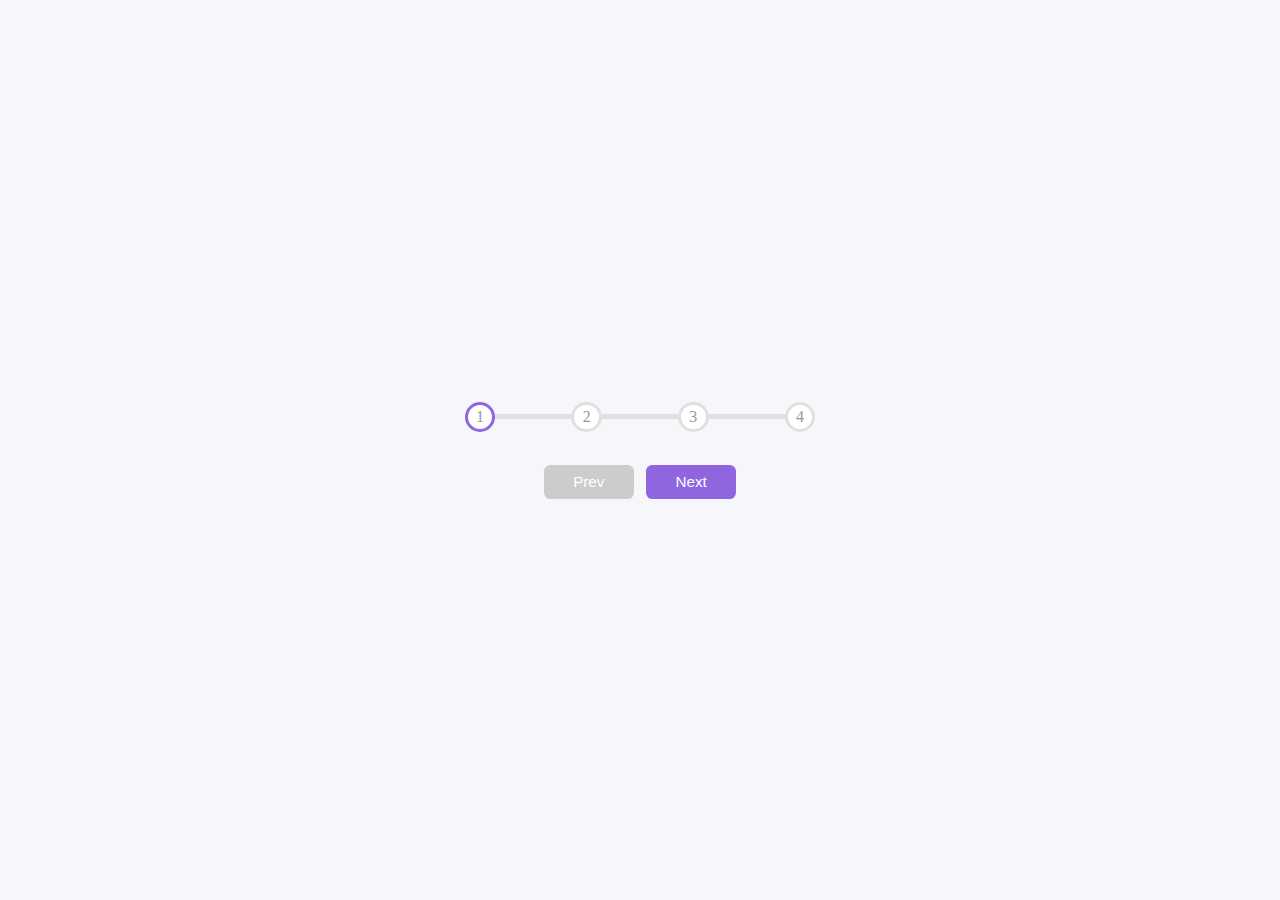
<file: progress-steps/index.html>
<!DOCTYPE html>
<html lang="en">

<head>
  <meta charset="UTF-8" />
  <meta name="viewport" content="width=device-width, initial-scale=1.0" />
  <title>Progress Steps</title>
  <link rel="icon" type="image/svg+xml" href="/src/assets/favicon.svg" />
  <link rel="stylesheet" href="style.css">
</head>

<body>
  <main class="container">
    <section class="container-circle">
      <progress id="progress-bar" min=0 max=100 value="0"></progress>
      <div class="circle active">1</div>
      <div class="circle">2</div>
      <div class="circle">3</div>
      <div class="circle">4</div>
    </section>
    <section class="container-button">
      <button id="button-prev" disabled>Prev</button>
      <button id="button-next">Next</button>
    </section>
  </main>
  <script src="script.js"></script>
</body>

</html>
</file>
<file: progress-steps/style.css>
/* Deep-purple */
:root {
   --primary: #8f66e0;
   --primary-text: #999;
}

* {
   box-sizing: border-box;
}

body {
   margin: 0;
   padding: 0;
   height: 100vh;
   background-color: #F6F7FB;
}

main {
   display: flex;
   flex-direction: column;
   justify-content: center;
   align-items: center;
   width: 100%;
   height: 100vh;
}

.container-circle {
   position: relative;
   display: flex;
   justify-content: space-between;
   align-items: center;
   margin-bottom: 2rem;
   width: 21.9rem;
   height: 2rem;
}

/* IE and EDGE */
progress {
   /* RESETS */
   -webkit-appearance: none;
   -moz-appearance: none;
   appearance: none;
   border: none;

   position: absolute;
   width: 100%;
   height: 5px;
   color: var(--primary);
   border-radius: 20px;
   background-color: #e0e0e0;
   z-index: -1;
}

/* WEBKIT BROWSERS - CHROME, OPERA AND SAFARI */
progress::-webkit-progress-bar {
   background-color: #e0e0e0;
   border-radius: 20px;
}
progress::-webkit-progress-value {
   background-color: var(--primary);
   border-radius: 20px;
   transition: width 270ms ease-in-out;
}

/* MOZILLA FIREFOX */
progress::-moz-progress-bar {
   background-color: var(--primary);
   border-radius: 20px;
   transition: width 270ms ease-in-out;
}

.circle {
   width: 1.9rem;
   height: 1.9rem;
   border: 3px solid #e0e0e0;
   border-radius: 50%;
   background-color: #fff;
   color: var(--primary-text);
   text-align: center;
   line-height: 1.5;
   transition: border-color 250ms linear 30ms;
}

.circle.active {
   border-color: var(--primary);
   transition: border-color 250ms linear 30ms;
}


.container-button {
   display: flex;
   justify-content: space-between;
   width: 12rem;
   height: 2.13rem;
}

button {
   width: 5.6rem;
   height: 100%;
   border: none;
   border-radius: 0.4rem;
   background-color: var(--primary);
   color: #fff;
   font-size: 0.95rem;
   cursor: pointer;
}

button:active {
   transform: scale(0.9);
}

button:disabled {
   background-color: #ccc;
   cursor: not-allowed;
}
</file>
